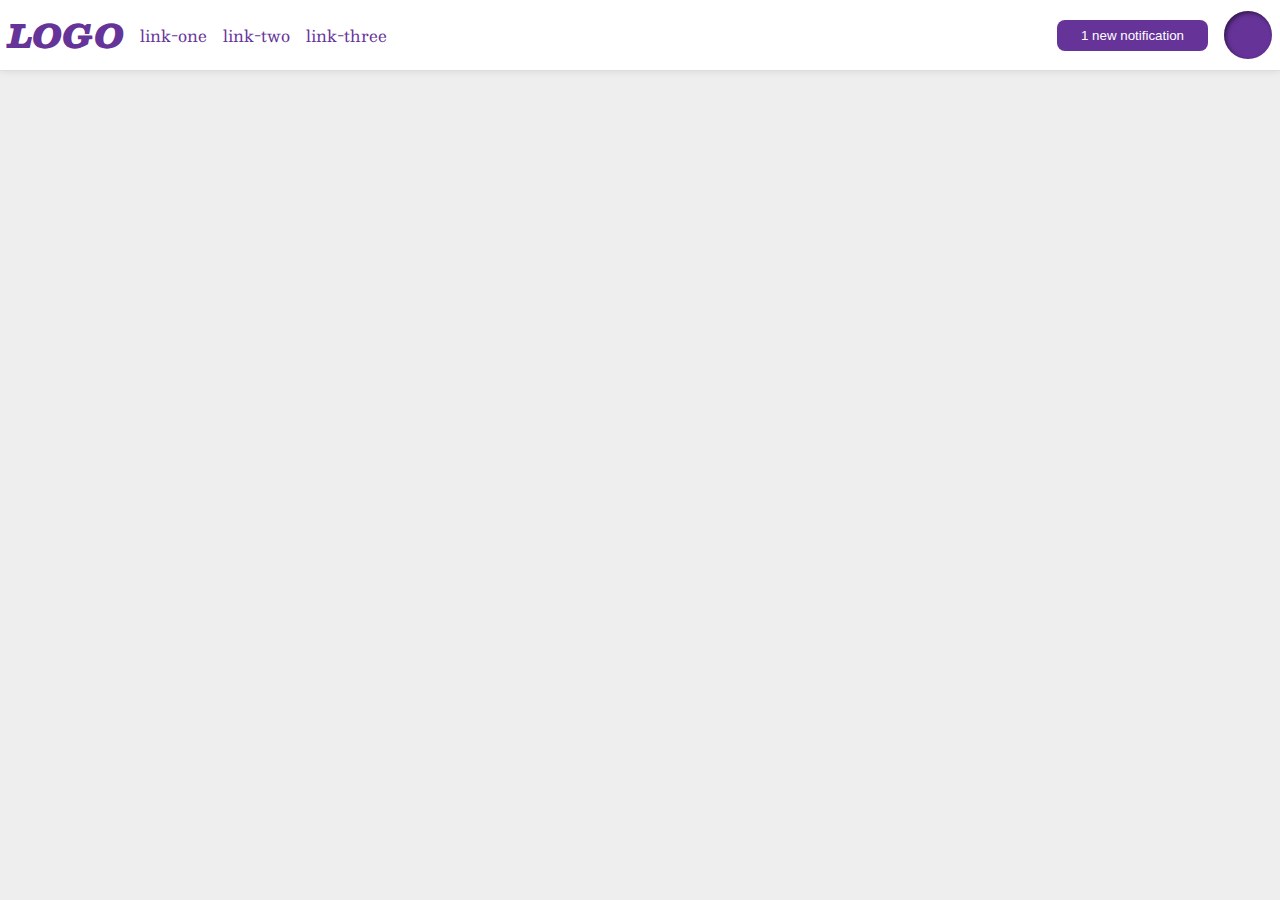
<file: flex/03-flex-header-2/index.html>
<!DOCTYPE html>
<html lang="en">
  <head>
    <meta charset="UTF-8">
    <meta http-equiv="X-UA-Compatible" content="IE=edge">
    <meta name="viewport" content="width=device-width, initial-scale=1.0">
    <title>Flex Header 2</title>
    <link rel="stylesheet" href="style.css">
  </head>
  <body>
    <div class="header">
      <div class="left-side">
        <div class="logo">
          LOGO
        </div>
        <ul class="links">
          <li><a href="google.com">link-one</a></li>
          <li><a href="google.com">link-two</a></li>
          <li><a href="google.com">link-three</a></li>
        </ul>
      </div>
      <div class="right-side">
        <button class="notifications">
          1 new notification
        </button>
        <div class="profile-image"></div>
      </div>
    </div>
  </body>
</html>
</file>
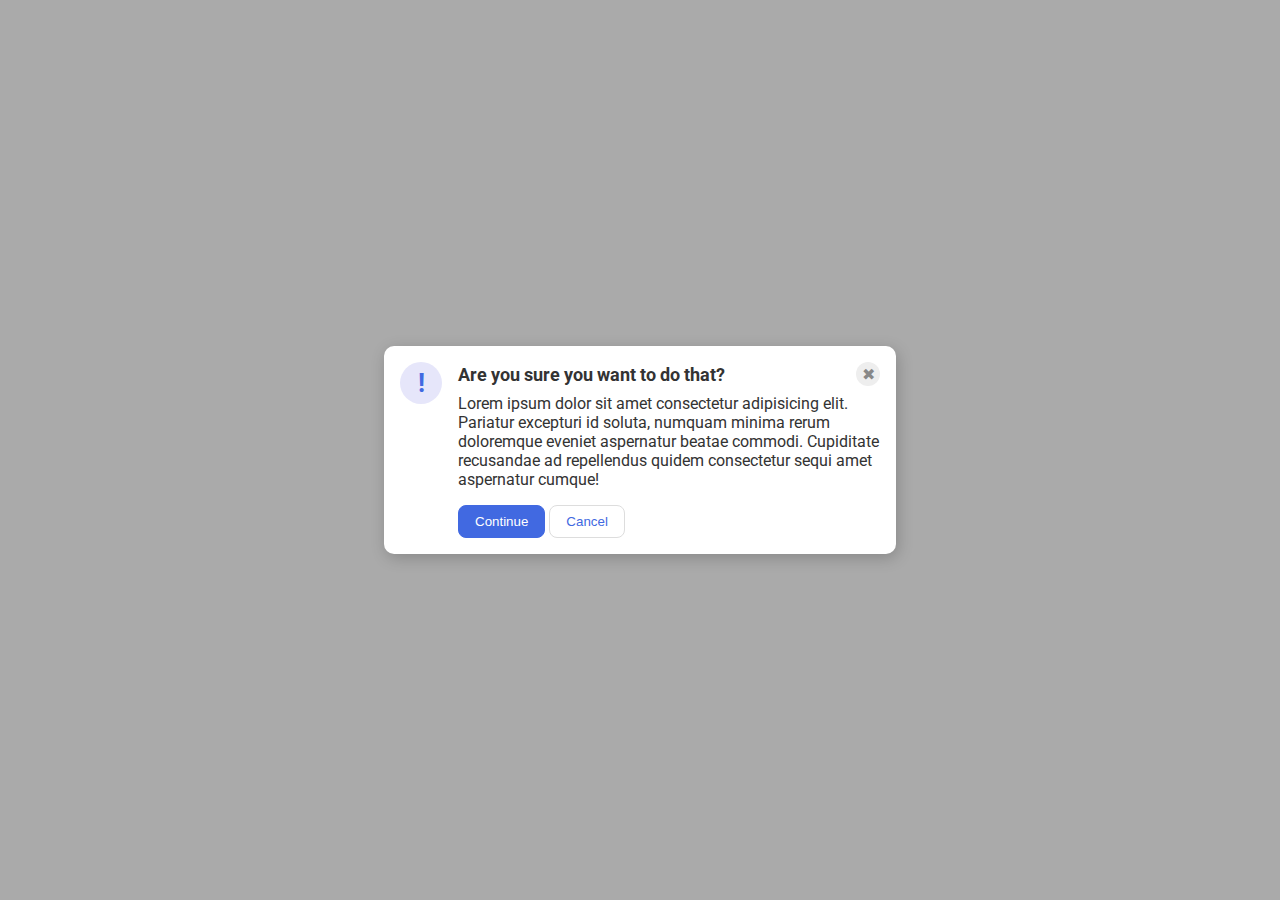
<file: flex/05-flex-modal/index.html>
<!DOCTYPE html>
<html lang="en">
<head>
    <meta charset="UTF-8">
    <meta content="IE=edge" http-equiv="X-UA-Compatible">
    <meta content="width=device-width, initial-scale=1.0" name="viewport">
    <link href="style.css" rel="stylesheet">
    <title>Modal</title>
</head>
<body>
<div class="modal">
    <div class="icon">!</div>
    <div class="content">
        <div class="top-bar">
            <div class="header">Are you sure you want to do that?</div>
            <div class="close-button">✖</div>
        </div>
        <div class="text">Lorem ipsum dolor sit amet consectetur adipisicing elit. Pariatur excepturi id soluta, numquam
            minima rerum doloremque eveniet aspernatur beatae commodi. Cupiditate recusandae ad repellendus quidem
            consectetur sequi amet aspernatur cumque!
        </div>
        <button class="continue">Continue</button>
        <button class="cancel">Cancel</button>
    </div>
</div>
</body>
</html>
</file>
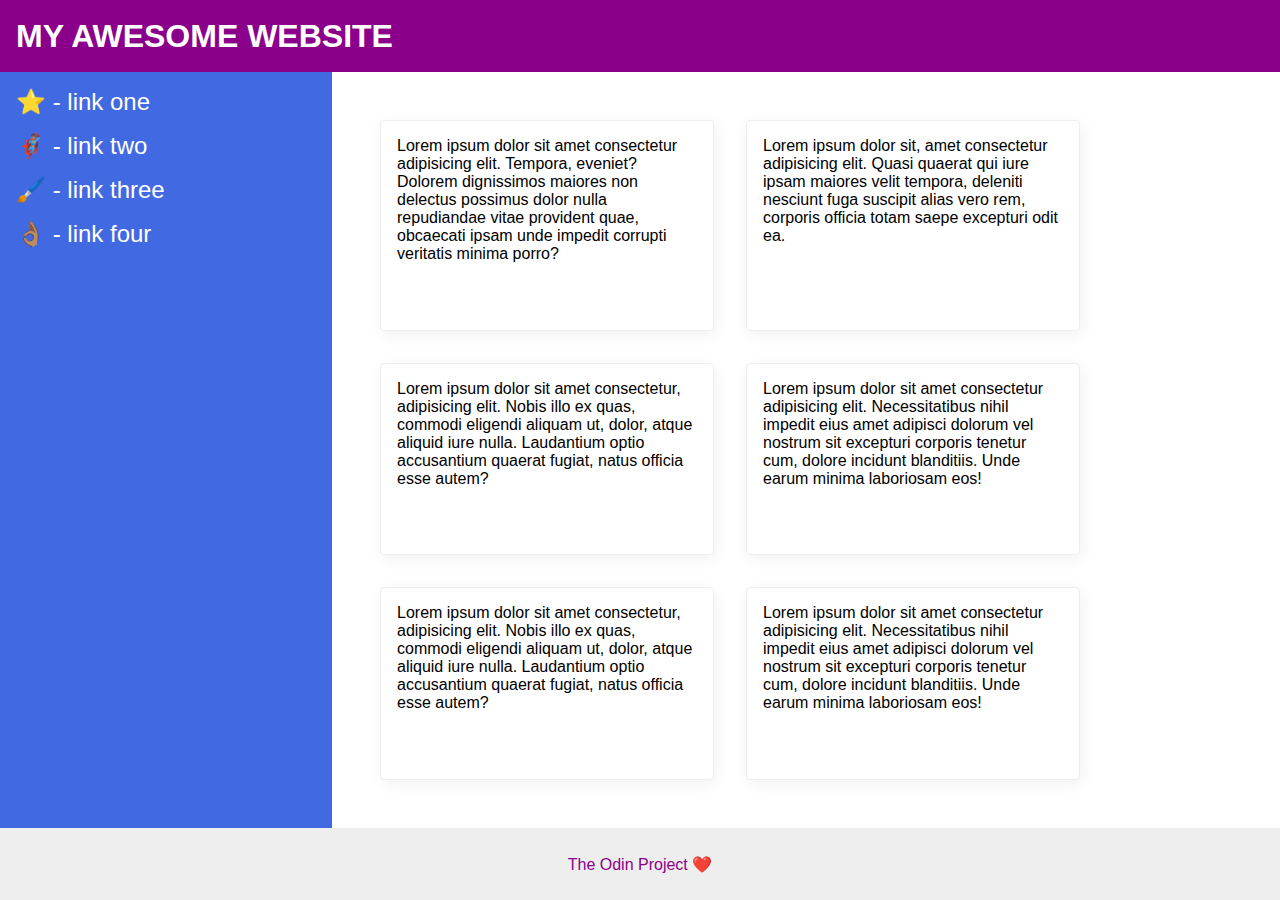
<file: flex/07-flex-layout-2/index.html>
<!DOCTYPE html>
<html lang="en">
  <head>
    <meta charset="UTF-8">
    <meta http-equiv="X-UA-Compatible" content="IE=edge">
    <meta name="viewport" content="width=device-width, initial-scale=1.0">
    <title>The Holy Grail</title>
    <link rel="stylesheet" href="style.css">
  </head>
  <body>
    <div class="header">
      MY AWESOME WEBSITE
    </div>

    <div class="content">
      <div class="sidebar">
        <ul>
          <li><a href="#">⭐ - link one</a></li>
          <li><a href="#">🦸🏽‍♂️ - link two</a></li>
          <li><a href="#">🖌️ - link three</a></li>
          <li><a href="#">👌🏽 - link four</a></li>
        </ul>
      </div>

      <div class="card-container">
        <div class="card">Lorem ipsum dolor sit amet consectetur adipisicing elit. Tempora, eveniet? Dolorem dignissimos maiores non delectus possimus dolor nulla repudiandae vitae provident quae, obcaecati ipsam unde impedit corrupti veritatis minima porro?</div>
        <div class="card">Lorem ipsum dolor sit, amet consectetur adipisicing elit. Quasi quaerat qui iure ipsam maiores velit tempora, deleniti nesciunt fuga suscipit alias vero rem, corporis officia totam saepe excepturi odit ea.</div>
        <div class="card">Lorem ipsum dolor sit amet consectetur, adipisicing elit. Nobis illo ex quas, commodi eligendi aliquam ut, dolor, atque aliquid iure nulla. Laudantium optio accusantium quaerat fugiat, natus officia esse autem?</div>
        <div class="card">Lorem ipsum dolor sit amet consectetur adipisicing elit. Necessitatibus nihil impedit eius amet adipisci dolorum vel nostrum sit excepturi corporis tenetur cum, dolore incidunt blanditiis. Unde earum minima laboriosam eos!</div>
        <div class="card">Lorem ipsum dolor sit amet consectetur, adipisicing elit. Nobis illo ex quas, commodi eligendi aliquam ut, dolor, atque aliquid iure nulla. Laudantium optio accusantium quaerat fugiat, natus officia esse autem?</div>
        <div class="card">Lorem ipsum dolor sit amet consectetur adipisicing elit. Necessitatibus nihil impedit eius amet adipisci dolorum vel nostrum sit excepturi corporis tenetur cum, dolore incidunt blanditiis. Unde earum minima laboriosam eos!</div>
      </div>
    </div>
    <div class="footer">
      The Odin Project ❤️
    </div>
  </body>
</html>
</file>
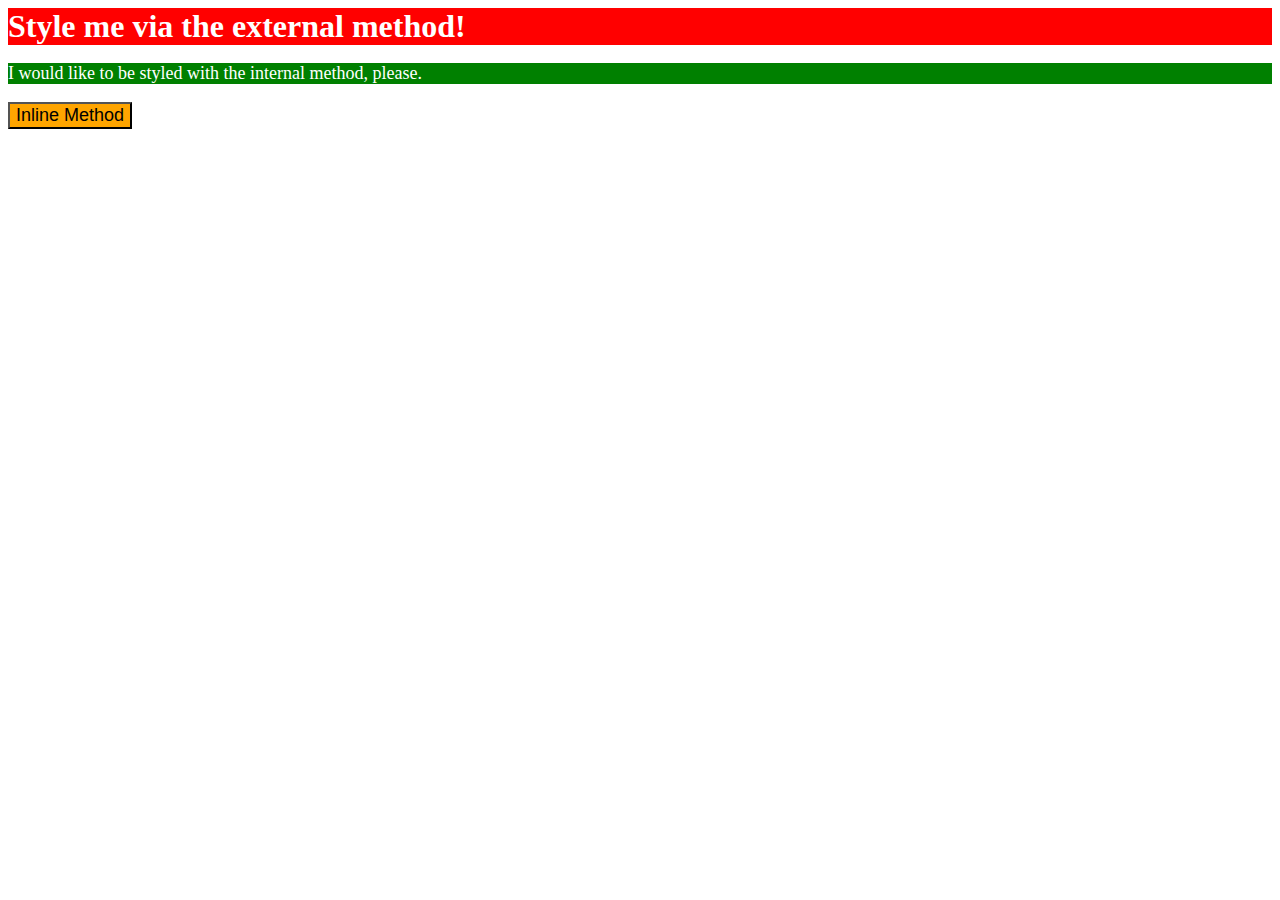
<file: foundations/01-css-methods/index.html>
<!DOCTYPE html>
<html lang="en">
  <head>
    <meta charset="UTF-8">
    <meta http-equiv="X-UA-Compatible" content="IE=edge">
    <meta name="viewport" content="width=device-width, initial-scale=1.0">
    <title>Methods for Adding CSS</title>
    <link rel="stylesheet" href="index.css">

    <style>
      p {
        background-color: green;
        color: white;
        font-size: 18px;
      }
    </style>
  </head>
  <body>
    <div>Style me via the external method!</div>
    <p>I would like to be styled with the internal method, please.</p>
    <button style="background-color: orange; font-size: 18px;">Inline Method</button>
  </body>
</html>
</file>
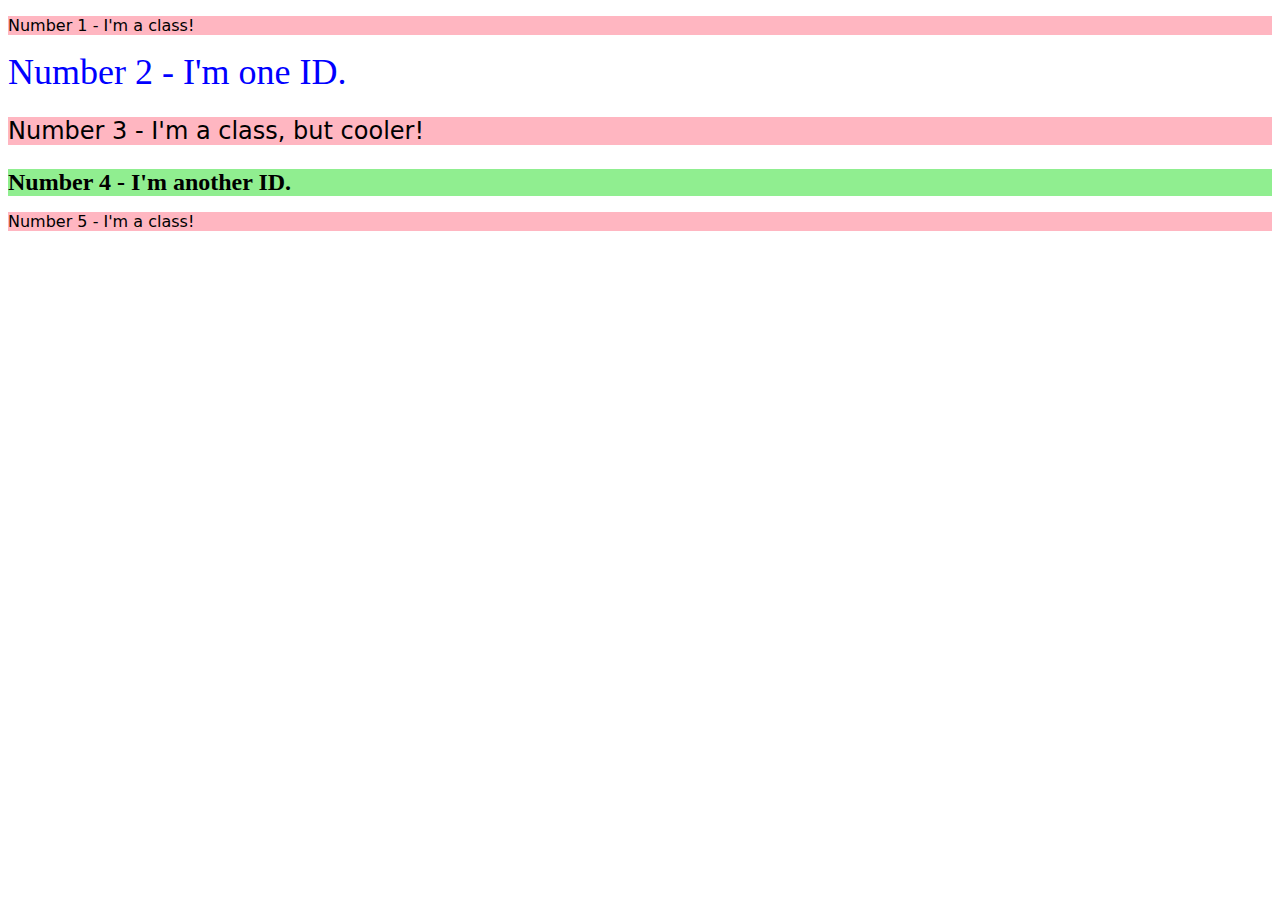
<file: foundations/02-class-id-selectors/index.html>
<!DOCTYPE html>
<html lang="en">
  <head>
    <meta charset="UTF-8">
    <meta http-equiv="X-UA-Compatible" content="IE=edge">
    <meta name="viewport" content="width=device-width, initial-scale=1.0">
    <title>Class and ID Selectors</title>
    <link rel="stylesheet" href="style.css">
  </head>
  <body>
    <p class="odd">Number 1 - I'm a class!</p>
    <div id="two">Number 2 - I'm one ID.</div>
    <p class="odd special">Number 3 - I'm a class, but cooler!</p>
    <div id="four">Number 4 - I'm another ID.</div>
    <p class="odd">Number 5 - I'm a class!</p>
  </body>
</html>
</file>
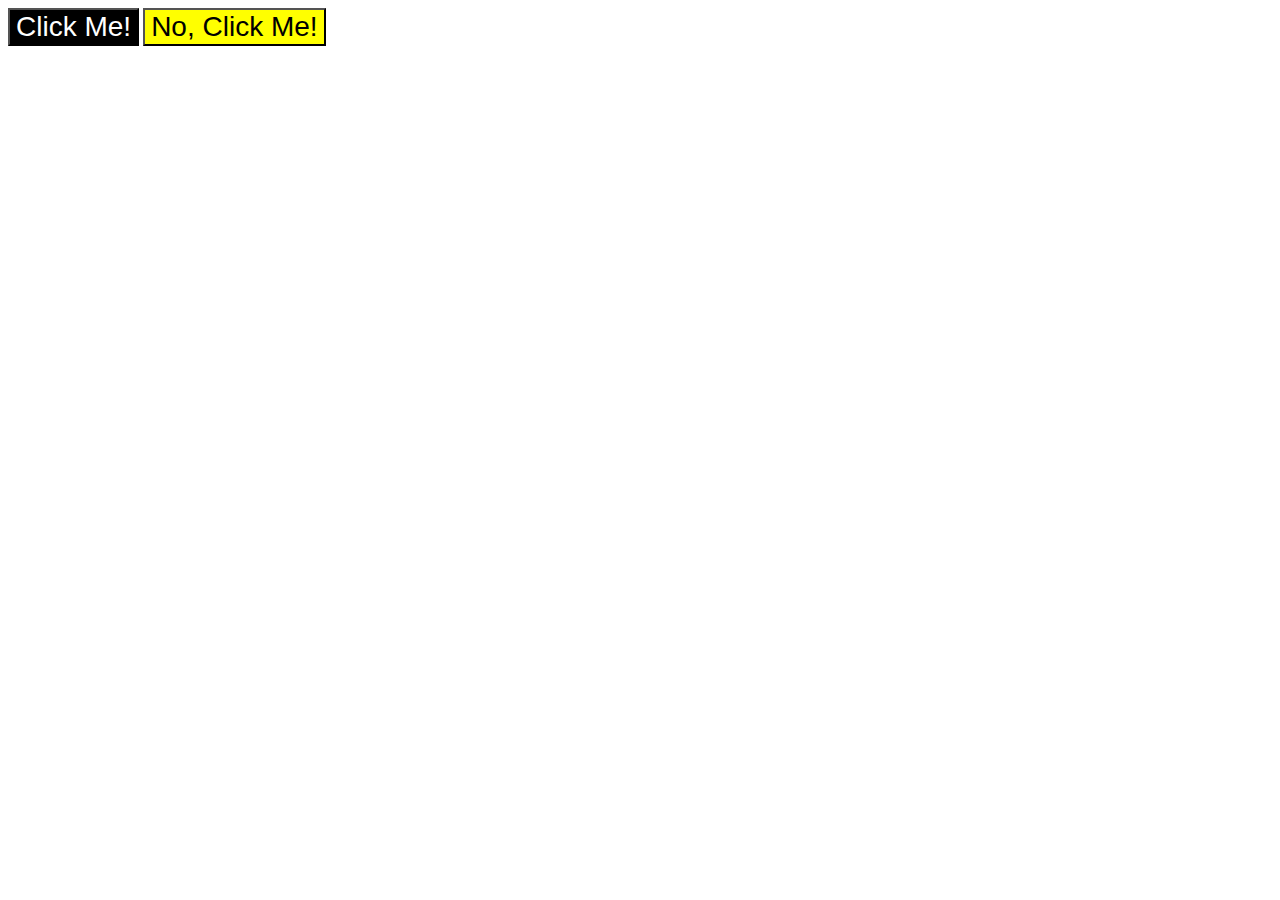
<file: foundations/03-grouping-selectors/index.html>
<!DOCTYPE html>
<html lang="en">
  <head>
    <meta charset="UTF-8">
    <meta http-equiv="X-UA-Compatible" content="IE=edge">
    <meta name="viewport" content="width=device-width, initial-scale=1.0">
    <title>Grouping Selectors</title>
    <link rel="stylesheet" href="style.css">
  </head>
  <body>
    <button class="first">Click Me!</button>
    <button class="second">No, Click Me!</button>
  </body>
</html>
</file>
<file: flex/03-flex-header-2/style.css>
/* this is some magical font-importing.  
you'll learn about it later. */
@import url('https://fonts.googleapis.com/css2?family=Besley:ital,wght@0,400;1,900&display=swap');

body {
  margin: 0;
  background: #eee;
  font-family: Besley, serif;
}

.header {
  background: white;
  border-bottom: 1px solid #ddd;
  box-shadow: 0 0 8px rgba(0,0,0,.1);
  display: flex;
  justify-content: space-between;
  padding: 8px;
}

.profile-image {
  background: rebeccapurple;
  box-shadow: inset 2px 2px 4px rgba(0,0,0,.5);
  border-radius: 50%;
  width: 48px;
  height: 48px;
}

.logo {
  color: rebeccapurple;
  font-size: 32px;
  font-weight: 900;
  font-style: italic;
}

button {
  border: none;
  border-radius: 8px;
  background: rebeccapurple;
  color: white;
  padding: 8px 24px;
}

a {
  /* this removes the line under our links */
  text-decoration: none;
  color: rebeccapurple;
}

ul {
  list-style-type: none;
  display: flex;
  gap: 16px;
  margin: 0;
  padding: 0;
}

.left-side, .right-side {
  display: flex;
  align-items: center;
  gap: 16px;
}
</file>
<file: flex/05-flex-modal/style.css>
@import url('https://fonts.googleapis.com/css2?family=Roboto:wght@400;700&display=swap');

html, body {
  height: 100%;
}

body {
  font-family: Roboto, sans-serif;
  margin: 0;
  background: #aaa;
  color: #333;
  /* I'll give you this one for free lol */
  display: flex;
  align-items: center;
  justify-content: center;
}

.modal {
  background: white;
  width: 480px;
  border-radius: 10px;
  box-shadow: 2px 4px 16px rgba(0,0,0,.2);
  display: flex;
  gap: 16px;
  padding: 16px;
}

.icon {
  color: royalblue;
  font-size: 26px;
  font-weight: 700;
  background: lavender;
  width: 42px;
  height: 42px;
  border-radius: 50%;
  display: flex;
  align-items: center;
  justify-content: center;
  flex-shrink: 0;
}

.close-button {
  background: #eee;
  border-radius: 50%;
  color: #888;
  font-weight: 400;
  font-size: 16px;
  height: 24px;
  width: 24px;
  display: flex;
  align-items: center;
  justify-content: center;
}

button {
  padding: 8px 16px;
  border-radius: 8px;
}

button.continue {
  background: royalblue;
  border: 1px solid royalblue;
  color: white;
}

button.cancel {
  background: white;
  border: 1px solid #ddd;
  color: royalblue;
}

.top-bar {
  display: flex;
  justify-content: space-between;
  align-items: center;
  margin-bottom: 8px;
}

.header {
  font-weight: bold;
  font-size: 18px;
}

.text {
  margin-bottom: 16px;
}
</file>
<file: flex/07-flex-layout-2/style.css>
body {
  font-family: -apple-system, BlinkMacSystemFont, 'Segoe UI', Roboto, Oxygen, Ubuntu, Cantarell, 'Open Sans', 'Helvetica Neue', sans-serif;
  margin: 0;
  min-height: 100vh;
  display: flex;
  flex-direction: column;
}

.header {
  height: 72px;
  background: darkmagenta;
  color: white;
  display: flex;
  align-items: center;
  font-size: 32px;
  font-weight: 900;
  padding: 0 16px;
}

.footer {
  height: 72px;
  background: #eee;
  color: darkmagenta;
  display: flex;
  justify-content: center;
  align-items: center;
}

.sidebar {
  width: 300px;
  background: royalblue;
  padding: 16px;
  flex-shrink: 0;
}

.card {
  border: 1px solid #eee;
  box-shadow: 2px 4px 16px rgba(0,0,0,.06);
  border-radius: 4px;
  padding: 16px;
  margin: 16px;
  width: 300px;
}

ul {
  list-style-type: none;
  margin: 0;
  padding: 0;
}

li {
  margin-bottom: 16px;
}

a {
  text-decoration: none;
  color: white;
  font-size: 24px;
}

.content {
  display: flex;
  flex-grow: 1;
}

.card-container {
  display: flex;
  flex-wrap: wrap;
  padding: 32px;
}
</file>
<file: foundations/01-css-methods/index.css>
div {
    background-color: red;
    color: white;
    font-size: 32px;
    align-content: center;
    font-weight: bold;
}
</file>
<file: foundations/02-class-id-selectors/style.css>
.odd {
    background-color: lightpink;
    font-family: Verdana, "DejaVu Sans", sans-serif;
}

.special {
    font-size: 24px;
}

#two {
    color: blue;
    font-size: 36px;
}

#four {
    background-color: lightgreen;
    font-size: 24px;
    font-weight: bold;
}
</file>
<file: foundations/03-grouping-selectors/style.css>
.first, .second {
    font-size: 28px;
    font-family: Helvetica, "Times New Roman", sans-serif;
}

.first {
    background-color: black;
    color: white;
}

.second {
    background-color: yellow;
}
</file>
